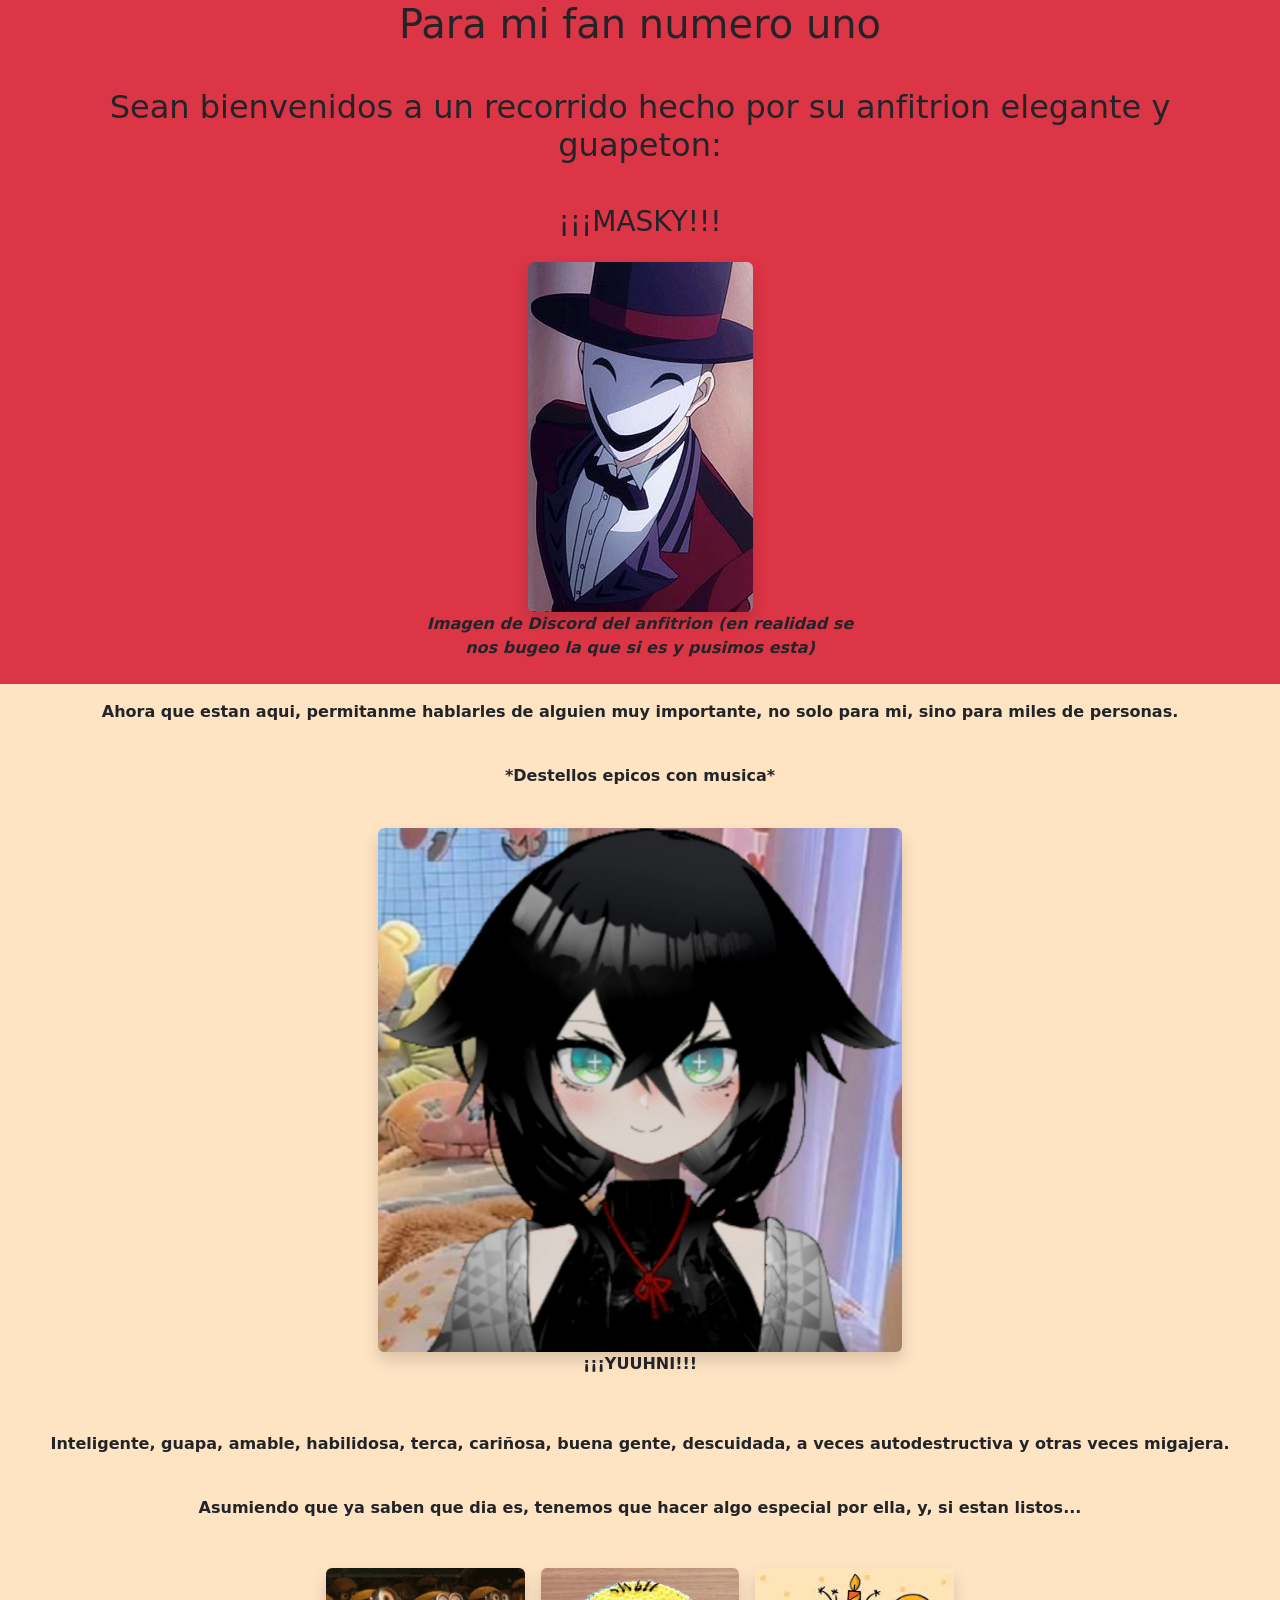
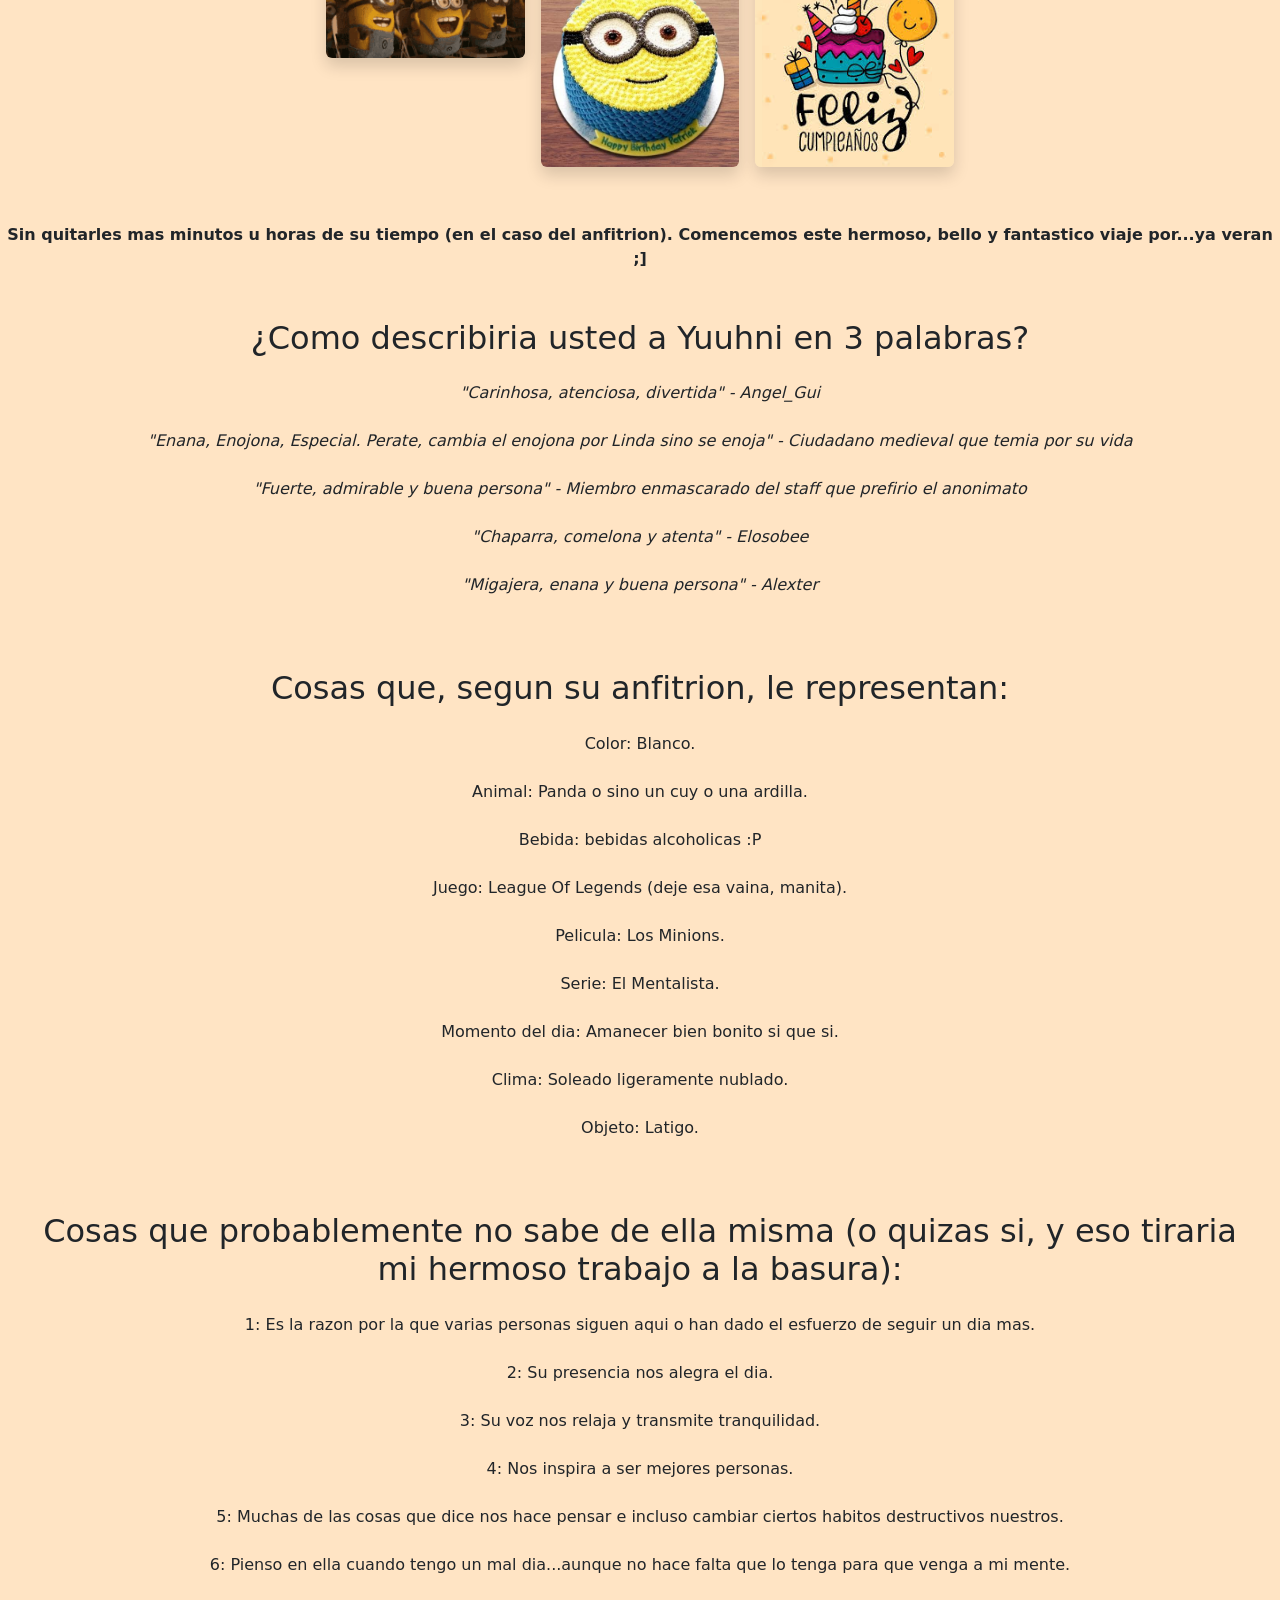
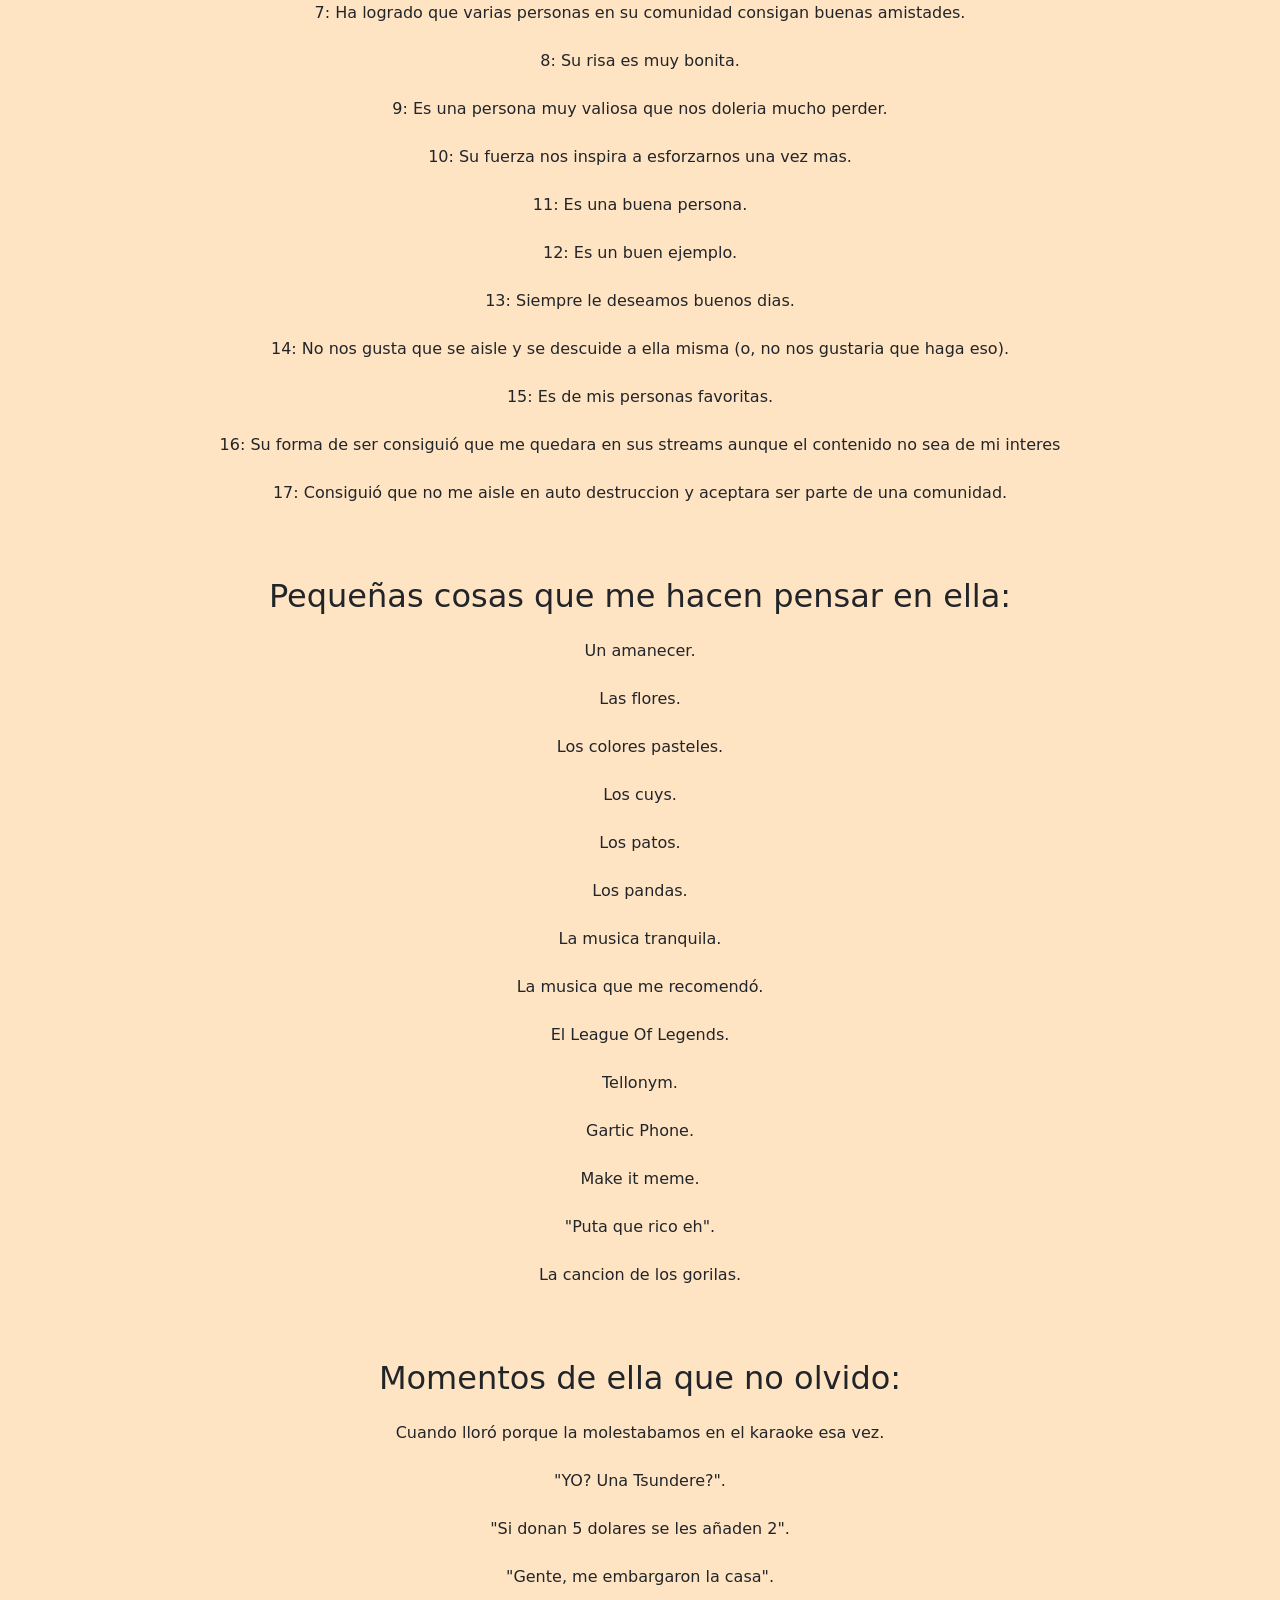
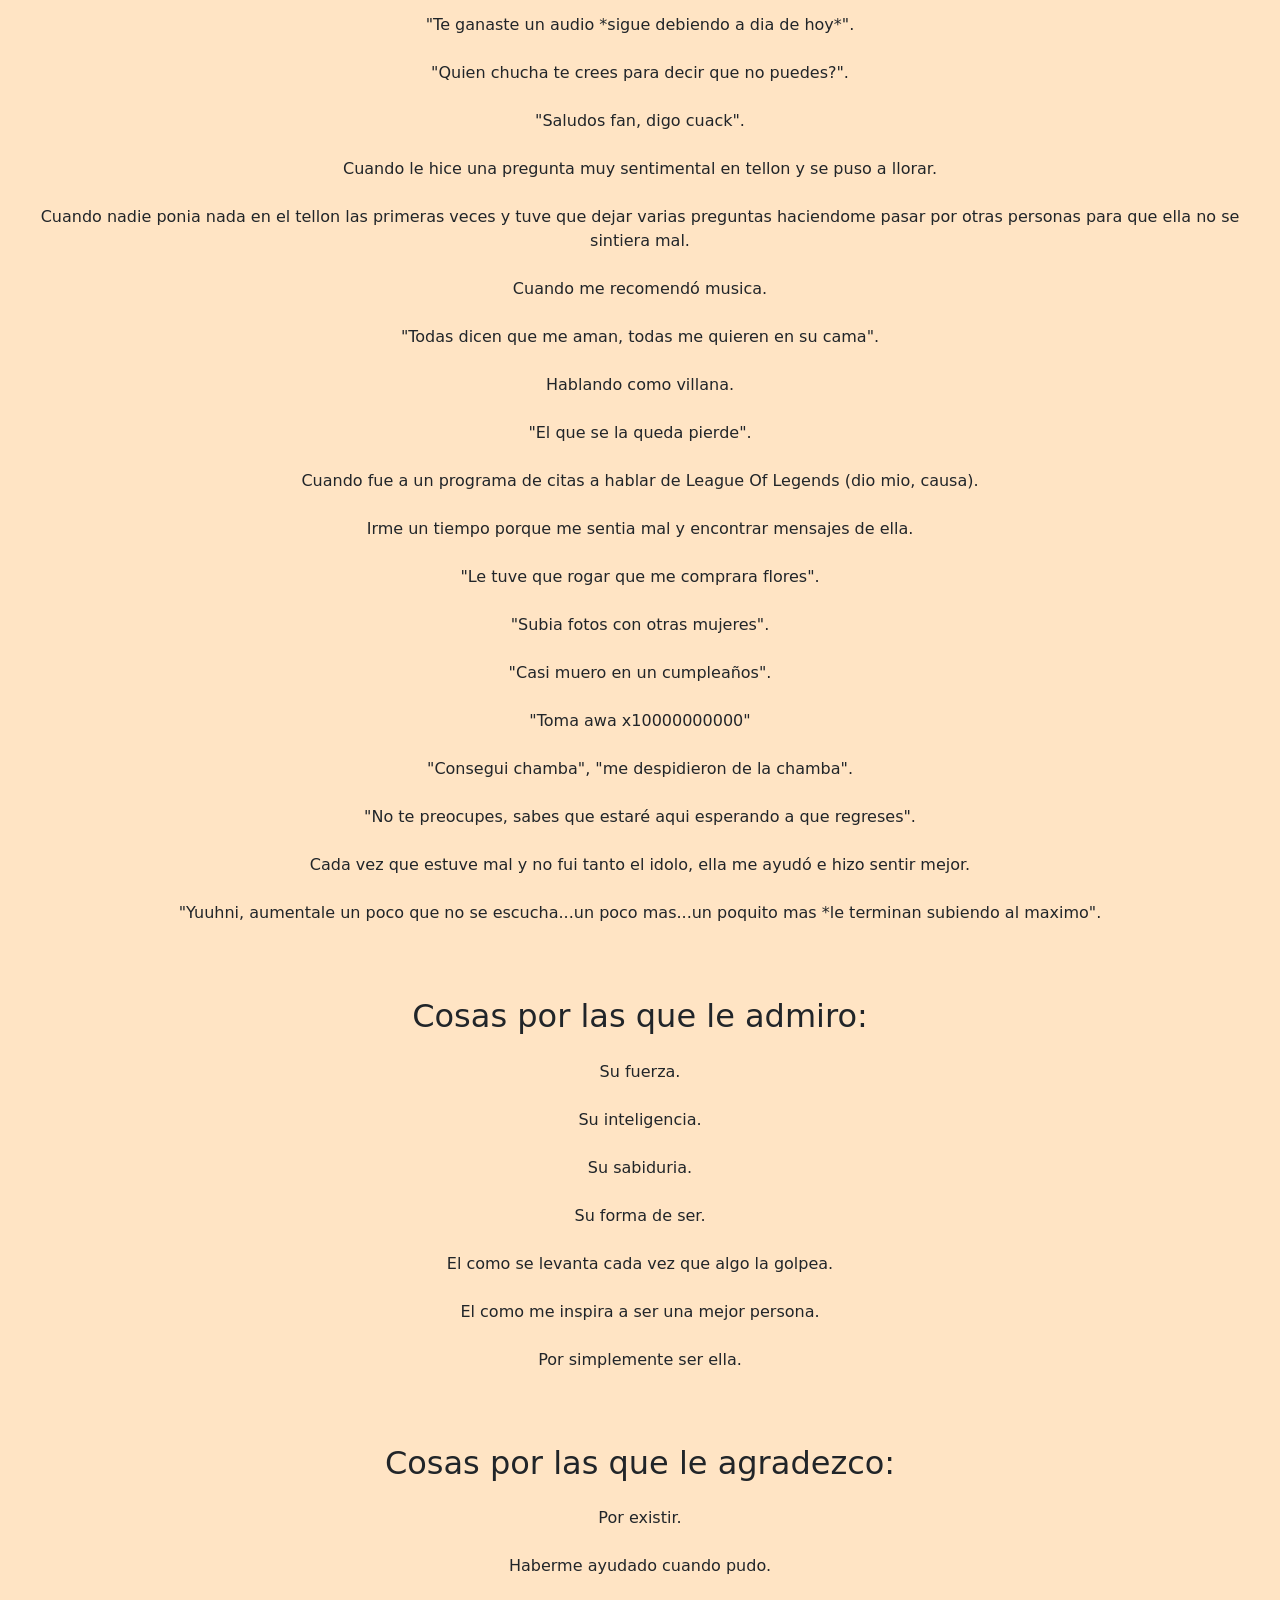
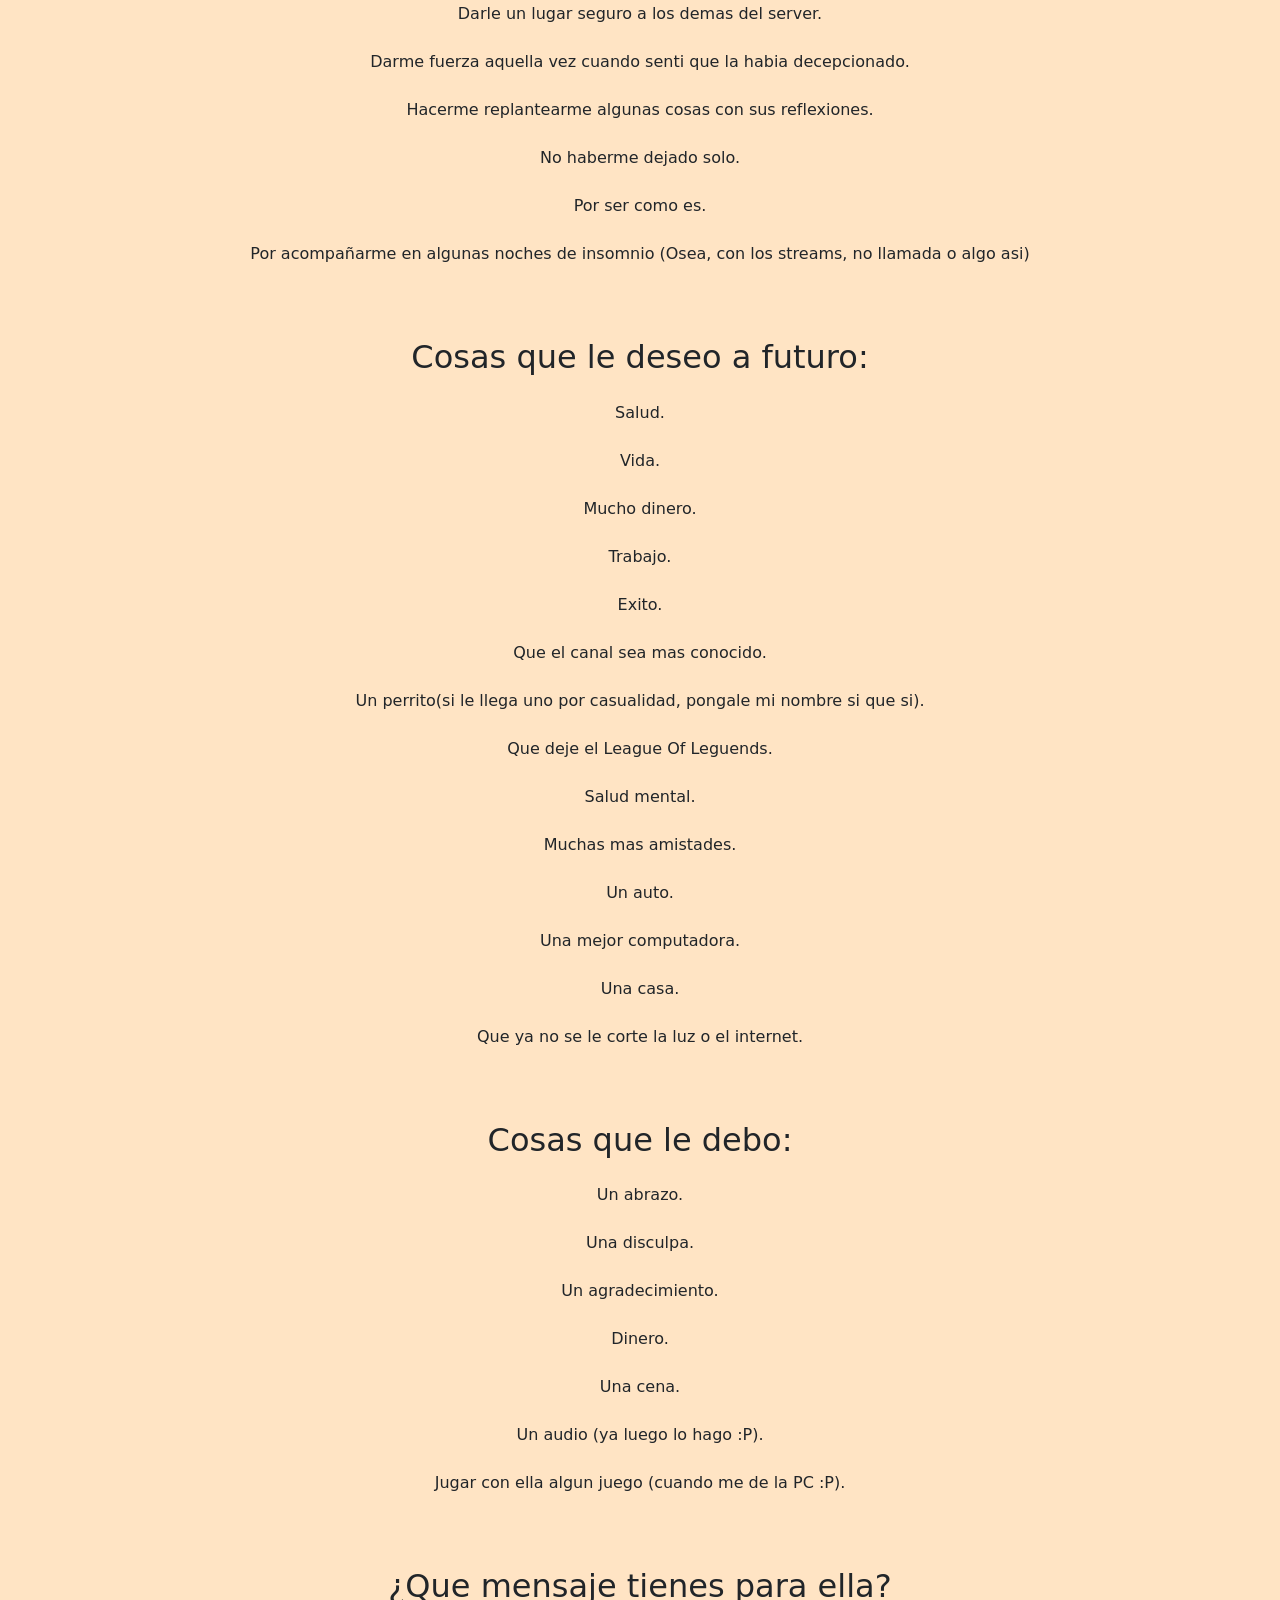
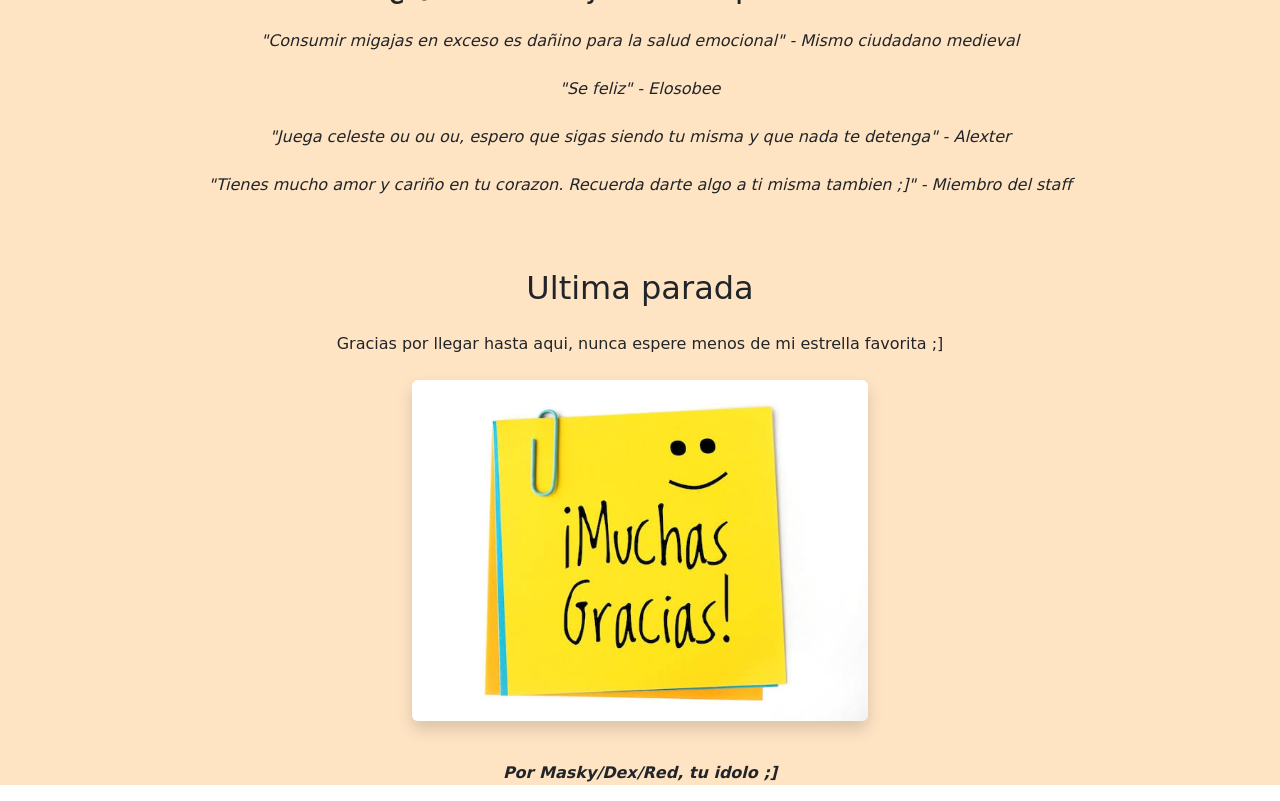
<file: index.html>
<!DOCTYPE html>
<html lang="es">

<head>
    <meta charset="UTF-8">
    <meta name="viewport" content="width=device-width, initial-scale=1.0">
    <link rel="stylesheet" href="css/style.css">
    <link rel="stylesheet" href="bootstrap-5.3.8-dist/css/bootstrap.min.css">
    <title>Yuuhni</title>
</head>

<body>
    <header id="maskyMasky" class="bg-danger">
        <section class="container">
        <article class="row g-3 justify-content-center">
            <h1 class="text-center mb-4">Para mi fan numero uno</h1>
            <h2 class="text-center mb-4">Sean bienvenidos a un recorrido hecho por su anfitrion elegante y guapeton: </h2>
            <h3 class="text-center">¡¡¡MASKY!!!</h3>
        <figure class="col-12 col-md-7 col-lg-5 text-center">
            <a href="video/Gatito cute.mp4">
            <img src="img/masky.jpg" class="img-fluid rounded shadow" alt="Foto mega facherita facherita de Masky" title="Deja de pasar el mouse, fan">
            </a>
            <figcaption class="text-center mb-4"><strong><em>Imagen de Discord del anfitrion (en realidad se nos bugeo la que si es y pusimos esta)</em></strong></figcaption>
        </figure>
        </article>
        </section>
    </header>

    <main>
        <section id="presentacion">
            <article class="row g-3 justify-content-center">
                <p class="text-center mb-4"><strong>Ahora que estan aqui, permitanme hablarles de alguien muy importante, no solo para mi, sino para miles de
                personas.</strong></p>
                <br>
            <p class="text-center mb-4"><strong>*Destellos epicos con musica*</strong></p>

                <figure class="col-12 col-md-7 col-lg-5 text-center">
                    <a href="video/backflip.mp4">
                <img src="img/Yuuuuhni.jpg" class="img-fluid rounded shadow" alt="Foto mega hiper god de Yuuhni" title="Deja de pasar el mouse o te enamoro">
                        </a>
                <figcaption class="text-center mb-4"><strong>¡¡¡YUUHNI!!!</strong></figcaption>
            </figure>
            

            <p class="text-center mb-4"><strong>Inteligente, guapa, amable, habilidosa, terca, cariñosa, buena gente, descuidada, a veces autodestructiva
                y otras veces migajera.</strong></p>
            <p class="text-center mb-4"><strong>Asumiendo que ya saben que dia es, tenemos que hacer algo especial por ella, y, si estan listos...</strong></p>

            <section class="container my-4">
                <article class="row g-3 justify-content-center">

                    <figure class="col-12 col-md-7 col-lg-2 text-center">
                <img src="img/happy-minion.gif" class="img-fluid rounded shadow" alt="Minions felices" title="Ostras la Yuuhni people">
            </figure>
                   
            <figure class="col-12 col-md-7 col-lg-2 text-center">
             <img src="img/pastel.jpg" class="img-fluid rounded shadow" alt="Foto epica de torta" title="Puta que rico eh">
            </figure>

             <figure class="col-12 col-md-7 col-lg-2 text-center">
                <img src="img/felizCumpleaños.jfif" class="img-fluid rounded shadow" alt="Foto epica de feliz cumpleaños" title="Sopla la vela">
            </figure>

                </article>
            </section>

            <p class="text-center mb-4"><strong>Sin quitarles mas minutos u horas de su tiempo (en el caso del anfitrion). Comencemos este hermoso, bello
                y fantastico viaje por...ya veran ;]</strong></p>
            </article>
        </section>

        <section id="opiniones">
           <article class="p-4">
             <h2 class="text-center mb-4">¿Como describiria usted a Yuuhni en 3 palabras?</h2>
            <p class="text-center mb-4"><em>"Carinhosa, atenciosa, divertida" - Angel_Gui</em></p>
            <p class="text-center mb-4"><em>"Enana, Enojona, Especial. Perate, cambia el enojona por Linda sino se enoja" - Ciudadano medieval que temia
                    por su vida</em></p>
            <p class="text-center mb-4"><em>"Fuerte, admirable y buena persona" - Miembro enmascarado del staff que prefirio el anonimato</em></p>
            <p class="text-center mb-4"><em>"Chaparra, comelona y atenta" - Elosobee </em></p>
            <p class="text-center mb-4"><em>"Migajera, enana y buena persona" - Alexter</em></p>
           </article>
        </section>

        <section id="cosas">
            <article class="p-4">
                <h2 class="text-center mb-4">Cosas que, segun su anfitrion, le representan: </h2>
            <p class="text-center mb-4">Color: Blanco.</p>
            <p class="text-center mb-4">Animal: Panda o sino un cuy o una ardilla.</p>
            <p class="text-center mb-4">Bebida: bebidas alcoholicas :P</p>
            <p class="text-center mb-4">Juego: League Of Legends (deje esa vaina, manita).</p>
            <p class="text-center mb-4">Pelicula: Los Minions.</p>
            <p class="text-center mb-4">Serie: El Mentalista.</p>
            <p class="text-center mb-4">Momento del dia: Amanecer bien bonito si que si.</p>
            <p class="text-center mb-4">Clima: Soleado ligeramente nublado.</p>
            <p class="text-center mb-4">Objeto: Latigo.</p>
            </article>
        </section>

        <section id="noSabe">
           <article class=" p-4">
             <h2 class="text-center mb-4">Cosas que probablemente no sabe de ella misma (o quizas si, y eso tiraria mi hermoso trabajo a la
                basura): </h2>
            <p class="text-center mb-4">1: Es la razon por la que varias personas siguen aqui o han dado el esfuerzo de seguir un dia mas.</p>
            <p class="text-center mb-4">2: Su presencia nos alegra el dia.</p>
            <p class="text-center mb-4">3: Su voz nos relaja y transmite tranquilidad.</p>
            <p class="text-center mb-4">4: Nos inspira a ser mejores personas.</p>
            <p class="text-center mb-4">5: Muchas de las cosas que dice nos hace pensar e incluso cambiar ciertos habitos destructivos nuestros.
            </p>
            <p class="text-center mb-4">6: Pienso en ella cuando tengo un mal dia...aunque no hace falta que lo tenga para que venga a mi mente.
            </p>
            <p class="text-center mb-4">7: Ha logrado que varias personas en su comunidad consigan buenas amistades.</p>
            <p class="text-center mb-4">8: Su risa es muy bonita.</p>
            <p class="text-center mb-4">9: Es una persona muy valiosa que nos doleria mucho perder.</p>
            <p class="text-center mb-4">10: Su fuerza nos inspira a esforzarnos una vez mas.</p>
            <p class="text-center mb-4">11: Es una buena persona.</p>
            <p class="text-center mb-4">12: Es un buen ejemplo.</p>
            <p class="text-center mb-4">13: Siempre le deseamos buenos dias.</p>
            <p class="text-center mb-4">14: No nos gusta que se aisle y se descuide a ella misma (o, no nos gustaria que haga eso).</p>
            <p class="text-center mb-4">15: Es de mis personas favoritas.</p>
            <p class="text-center mb-4">16: Su forma de ser consiguió que me quedara en sus streams aunque el contenido no sea de mi interes</p>
            <p class="text-center mb-4">17: Consiguió que no me aisle en auto destruccion y aceptara ser parte de una comunidad.</p>
           </article>
        </section>

        <section id="peque">
            <article class="p-4">
                <h2 class="text-center mb-4">Pequeñas cosas que me hacen pensar en ella: </h2>
            <p class="text-center mb-4">Un amanecer.</p>
            <p class="text-center mb-4">Las flores.</p>
            <p class="text-center mb-4">Los colores pasteles.</p>
            <p class="text-center mb-4">Los cuys.</p>
            <p class="text-center mb-4">Los patos.</p>
            <p class="text-center mb-4">Los pandas.</p>
            <p class="text-center mb-4">La musica tranquila.</p>
            <p class="text-center mb-4">La musica que me recomendó.</p>
            <p class="text-center mb-4">El League Of Legends.</p>
            <p class="text-center mb-4">Tellonym.</p>
            <p class="text-center mb-4">Gartic Phone.</p>
            <p class="text-center mb-4">Make it meme.</p>
            <p class="text-center mb-4">"Puta que rico eh".</p>
            <p class="text-center mb-4">La cancion de los gorilas.</p>
            </article>
        </section>

        <section id="momentos">
            <article class="p-4">
                <h2 class="text-center mb-4">Momentos de ella que no olvido: </h2>
            <p class="text-center mb-4">Cuando lloró porque la molestabamos en el karaoke esa vez.</p>
            <p class="text-center mb-4">"YO? Una Tsundere?".</p>
            <p class="text-center mb-4">"Si donan 5 dolares se les añaden 2".</p>
            <p class="text-center mb-4">"Gente, me embargaron la casa".</p>
            <p class="text-center mb-4">"Te ganaste un audio *sigue debiendo a dia de hoy*".</p>
            <p class="text-center mb-4">"Quien chucha te crees para decir que no puedes?".</p>
            <p class="text-center mb-4">"Saludos fan, digo cuack".</p>
            <p class="text-center mb-4">Cuando le hice una pregunta muy sentimental en tellon y se puso a llorar.</p>
            <p class="text-center mb-4">Cuando nadie ponia nada en el tellon las primeras veces y tuve que dejar varias preguntas haciendome
                pasar por otras personas para que ella no se sintiera mal.</p>
            <p class="text-center mb-4">Cuando me recomendó musica.</p>
            <p class="text-center mb-4">"Todas dicen que me aman, todas me quieren en su cama".</p>
            <p class="text-center mb-4">Hablando como villana.</p>
            <p class="text-center mb-4">"El que se la queda pierde".</p>
            <p class="text-center mb-4">Cuando fue a un programa de citas a hablar de League Of Legends (dio mio, causa).</p>
            <p class="text-center mb-4">Irme un tiempo porque me sentia mal y encontrar mensajes de ella.</p>
            <p class="text-center mb-4">"Le tuve que rogar que me comprara flores".</p>
            <p class="text-center mb-4">"Subia fotos con otras mujeres".</p>
            <p class="text-center mb-4">"Casi muero en un cumpleaños".</p>
            <p class="text-center mb-4">"Toma awa x10000000000"</p>
            <p class="text-center mb-4">"Consegui chamba", "me despidieron de la chamba".</p>
            <p class="text-center mb-4">"No te preocupes, sabes que estaré aqui esperando a que regreses".</p>
            <p class="text-center mb-4">Cada vez que estuve mal y no fui tanto el idolo, ella me ayudó e hizo sentir mejor.</p>
            <p class="text-center mb-4">"Yuuhni, aumentale un poco que no se escucha...un poco mas...un poquito mas *le terminan subiendo al
                maximo".</p>
            </article>
        </section>

        <section id="porLas">
           <article class="p-4">
             <h2 class="text-center mb-4">Cosas por las que le admiro: </h2>
            <p class="text-center mb-4">Su fuerza.</p>
            <p class="text-center mb-4">Su inteligencia.</p>
            <p class="text-center mb-4">Su sabiduria.</p>
            <p class="text-center mb-4">Su forma de ser.</p>
            <p class="text-center mb-4">El como se levanta cada vez que algo la golpea.</p>
            <p class="text-center mb-4">El como me inspira a ser una mejor persona.</p>
            <p class="text-center mb-4">Por simplemente ser ella.</p>
           </article>
        </section>

        <section id="agra">
            <article class="p-4">
            <h2 class="text-center mb-4">Cosas por las que le agradezco: </h2>
            <p class="text-center mb-4">Por existir.</p>
            <p class="text-center mb-4">Haberme ayudado cuando pudo.</p>
            <p class="text-center mb-4">Darle un lugar seguro a los demas del server.</p>
            <p class="text-center mb-4">Darme fuerza aquella vez cuando senti que la habia decepcionado.</p>
            <p class="text-center mb-4">Hacerme replantearme algunas cosas con sus reflexiones.</p>
            <p class="text-center mb-4">No haberme dejado solo.</p>
            <p class="text-center mb-4">Por ser como es.</p>
            <p class="text-center mb-4">Por acompañarme en algunas noches de insomnio (Osea, con los streams, no llamada o algo asi)</p>
            </article>
        </section>

        <section id="deseo">
           <article class="p-4">
             <h2 class="text-center mb-4">Cosas que le deseo a futuro: </h2>
            <p class="text-center mb-4">Salud.</p>
            <p class="text-center mb-4">Vida.</p>
            <p class="text-center mb-4">Mucho dinero.</p>
            <p class="text-center mb-4">Trabajo.</p>
            <p class="text-center mb-4">Exito.</p>
            <p class="text-center mb-4">Que el canal sea mas conocido.</p>
            <p class="text-center mb-4">Un perrito(si le llega uno por casualidad, pongale mi nombre si que si).</p>
            <p class="text-center mb-4">Que deje el League Of Leguends.</p>
            <p class="text-center mb-4">Salud mental.</p>
            <p class="text-center mb-4">Muchas mas amistades.</p>
            <p class="text-center mb-4">Un auto.</p>
            <p class="text-center mb-4">Una mejor computadora.</p>
            <p class="text-center mb-4">Una casa.</p>
            <p class="text-center mb-4">Que ya no se le corte la luz o el internet.</p>
           </article>
        </section>

        <section id="debo">
            <article class="p-4">
                <h2 class="text-center mb-4">Cosas que le debo: </h2>
            <p class="text-center mb-4">Un abrazo.</p>
            <p class="text-center mb-4">Una disculpa.</p>
            <p class="text-center mb-4">Un agradecimiento.</p>
            <p class="text-center mb-4">Dinero.</p>
            <p class="text-center mb-4">Una cena.</p>
            <p class="text-center mb-4">Un audio (ya luego lo hago :P).</p>
            <p class="text-center mb-4">Jugar con ella algun juego (cuando me de la PC :P).</p>
            </article>
        </section>

        <section id="men">
            <article class="p-4">
            <h2 class="text-center mb-4">¿Que mensaje tienes para ella?</h2>
            <p class="text-center mb-4"><em>"Consumir migajas en exceso es dañino para la salud emocional" - Mismo ciudadano medieval</em></p>
            <p class="text-center mb-4"><em>"Se feliz" - Elosobee</em></p>
            <p class="text-center mb-4"><em>"Juega celeste ou ou ou, espero que sigas siendo tu misma y que nada te detenga" - Alexter</em></p>
            <p class="text-center mb-4"><em>"Tienes mucho amor y cariño en tu corazon. Recuerda darte algo a ti misma tambien ;]" - Miembro del staff</em></p>
            </article>
        </section>

        <section id="poema">
           <article class="p-4">
             <h2 class="text-center mb-4">Ultima parada</h2>
            <p class="text-center mb-4">Gracias por llegar hasta aqui, nunca espere menos de mi estrella favorita ;]</p>

            <section class="container">
            <article class="row g-3 justify-content-center">
            <figure class="col-12 col-md-7 col-lg-5 text-center"><a href="html/gracias.html"><img src="img/gracias.jfif" class="img-fluid rounded shadow" alt="Gracias" title="Me pregunto que pasará si hago click"></a></figure>
            </article>
            </section>
        </article>
        </section>
    </main>

    
    <footer id="idolo">
        <p class="text-center mb-0"><strong><em>Por Masky/Dex/Red, tu idolo ;]</em></strong></p>
    </footer>
</body>
</html>
</file>
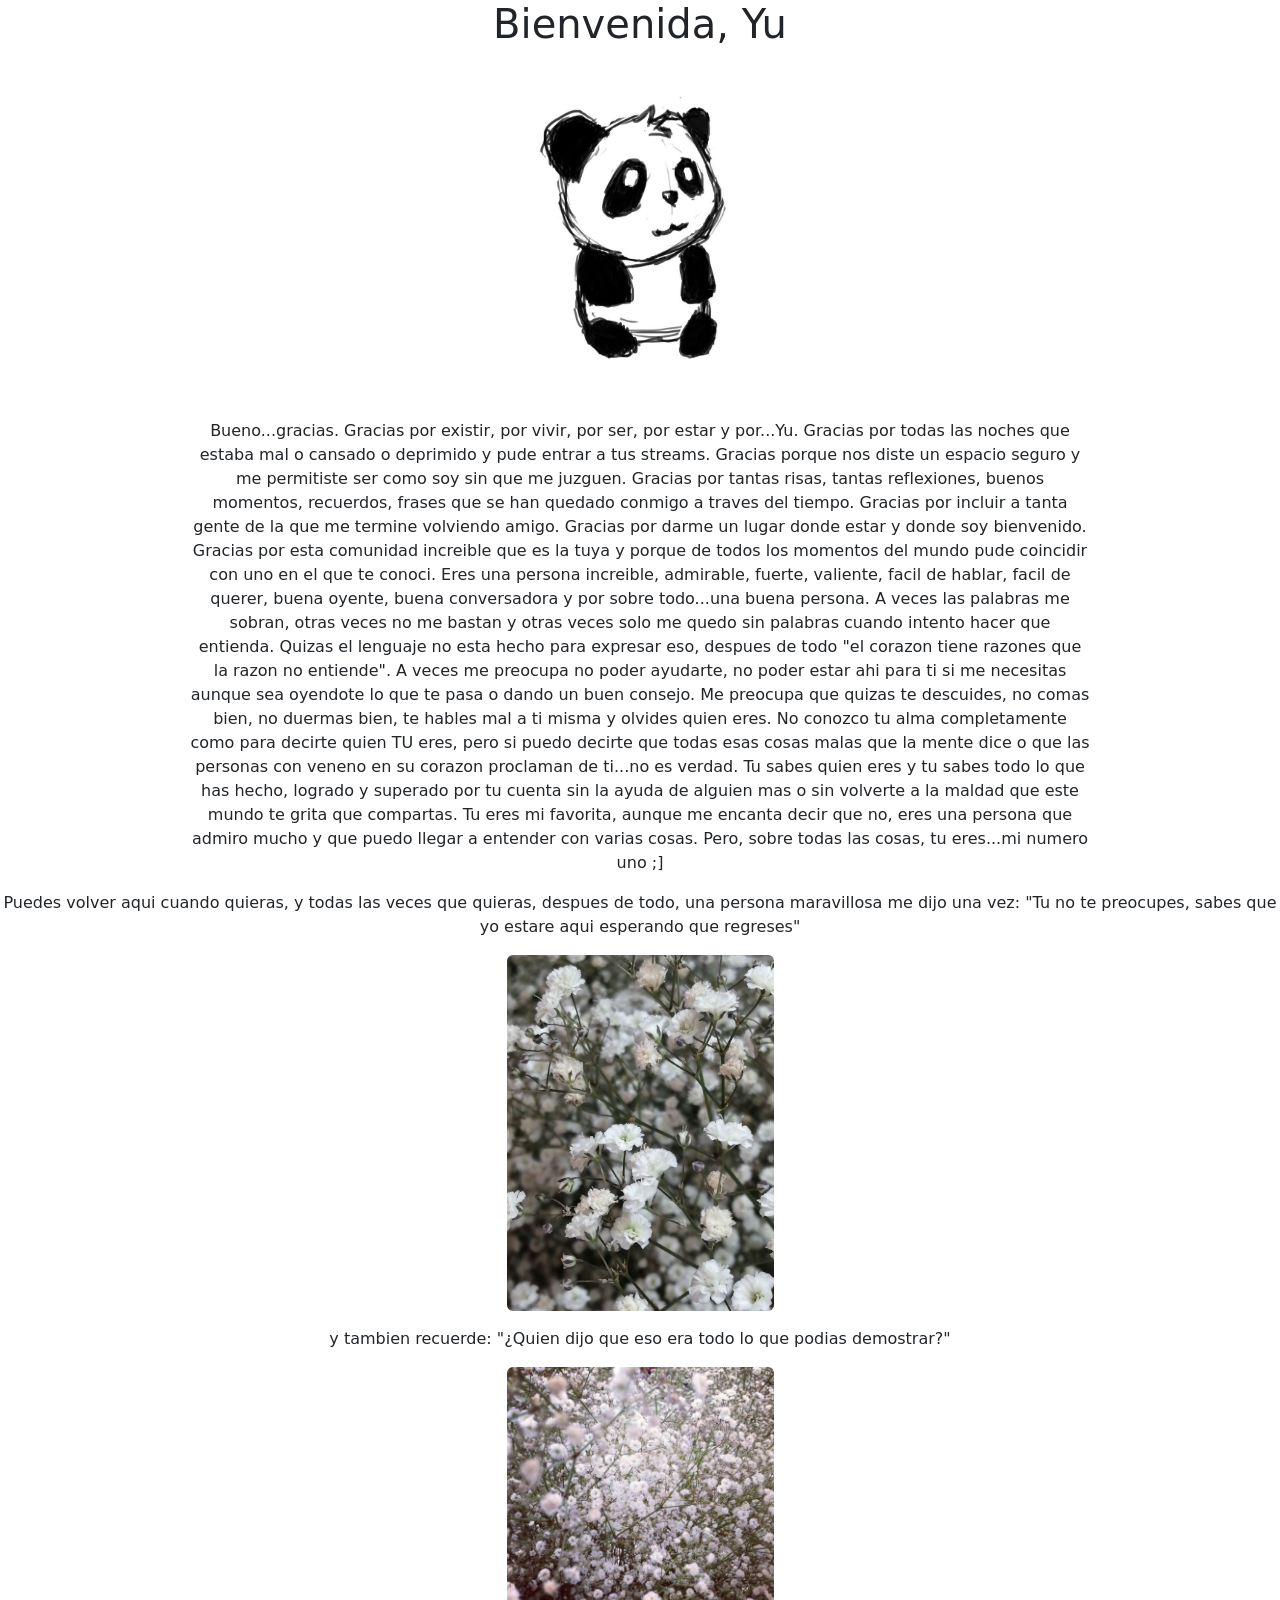
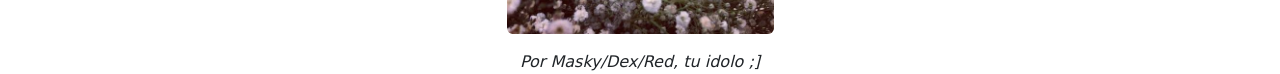
<file: html/gracias.html>
<!DOCTYPE html>
<html lang="es">
<head>
    <meta charset="UTF-8">
    <meta name="viewport" content="width=device-width, initial-scale=1.0">
    <link rel="stylesheet" href="../bootstrap-5.3.8-dist/css/bootstrap.min.css">
    <title>Hey</title>
</head>
<body>
    <header class="text-center">
        <h1>Bienvenida, Yu</h1>
    </header>

    <main>
        <section class="container">
            <article class="row g-3 justify-content-center">
        <figure class="col-12 col-md-7 col-lg-3 text-center">
            <img src="../img/pandaYuuhni.jpg" title="Recorde que te gustaban estas weas" alt="Pandita god" class="img-fluid rounded">
        </figure>
            </article>
        </section>

        <p class="text-center mx-3 mx-md-auto" style="max-width: 900px;">Bueno...gracias. Gracias por existir, por vivir, por ser, por estar y por...Yu. Gracias por todas las noches que estaba mal o cansado o deprimido y pude entrar a tus streams. Gracias porque nos diste un espacio seguro y me permitiste ser como soy sin que me juzguen. Gracias por tantas risas, tantas reflexiones, buenos momentos, recuerdos, frases que se han quedado conmigo a traves del tiempo. Gracias por incluir a tanta gente de la que me termine volviendo amigo. Gracias por darme un lugar donde estar y donde soy bienvenido. Gracias por esta comunidad increible que es la tuya y porque de todos los momentos del mundo pude coincidir con uno en el que te conoci. Eres una persona increible, admirable, fuerte, valiente, facil de hablar, facil de querer, buena oyente, buena conversadora y por sobre todo...una buena persona. A veces las palabras me sobran, otras veces no me bastan y otras veces solo me quedo sin palabras cuando intento hacer que entienda. Quizas el lenguaje no esta hecho para expresar eso, despues de todo "el corazon tiene razones que la razon no entiende". A veces me preocupa no poder ayudarte, no poder estar ahi para ti si me necesitas aunque sea oyendote lo que te pasa o dando un buen consejo. Me preocupa que quizas te descuides, no comas bien, no duermas bien, te hables mal a ti misma y olvides quien eres. No conozco tu alma completamente como para decirte quien TU eres, pero si puedo decirte que todas esas cosas malas que la mente dice o que las personas con veneno en su corazon proclaman de ti...no es verdad. Tu sabes quien eres y tu sabes todo lo que has hecho, logrado y superado por tu cuenta sin la ayuda de alguien mas o sin volverte a la maldad que este mundo te grita que compartas. Tu eres mi favorita, aunque me encanta decir que no, eres una persona que admiro mucho y que puedo llegar a entender con varias cosas. Pero, sobre todas las cosas, tu eres...mi numero uno ;]</p>
        <p class="text-center">Puedes volver aqui cuando quieras, y todas las veces que quieras, despues de todo, una persona maravillosa me dijo una vez: "Tu no te preocupes, sabes que yo estare aqui esperando que regreses"</p>
        
        <section class="container">
            <article class="row g-3 justify-content-center">
        <figure class="col-12 col-md-7 col-lg-3 text-center">
            <img src="../img/floresFlores.jpg" alt="Tus flores favoritas" title="Tus flores favoritas" class="img-fluid rounded">
        </figure>
            </article>
        </section>

        <p class="text-center">y tambien recuerde: "¿Quien dijo que eso era todo lo que podias demostrar?"</p>
        
        <section class="container">
            <article class="row g-3 justify-content-center">
        <figure class="col-12 col-md-7 col-lg-3 text-center">
            <img src="../img/floreNube.jfif" alt="Escenario de tus flores" title="Paisaje de tus flores" class="img-fluid rounded">
        </figure>
            </article>
        </section>
    </main>

    <footer>
        <p class="text-center mb-0"><em>Por Masky/Dex/Red, tu idolo ;]</em></p>
    </footer>
</body>
</html>
</file>
<file: css/style.css>
* {
    margin: 0;
    border: 0;
    padding: 0;
}

#presentacion, #opiniones, #cosas, #noSabe, #peque, #momentos, #porLas, #agra, #deseo, #debo, #men, #poema, #idolo {
    background-color: bisque;
}
</file>
